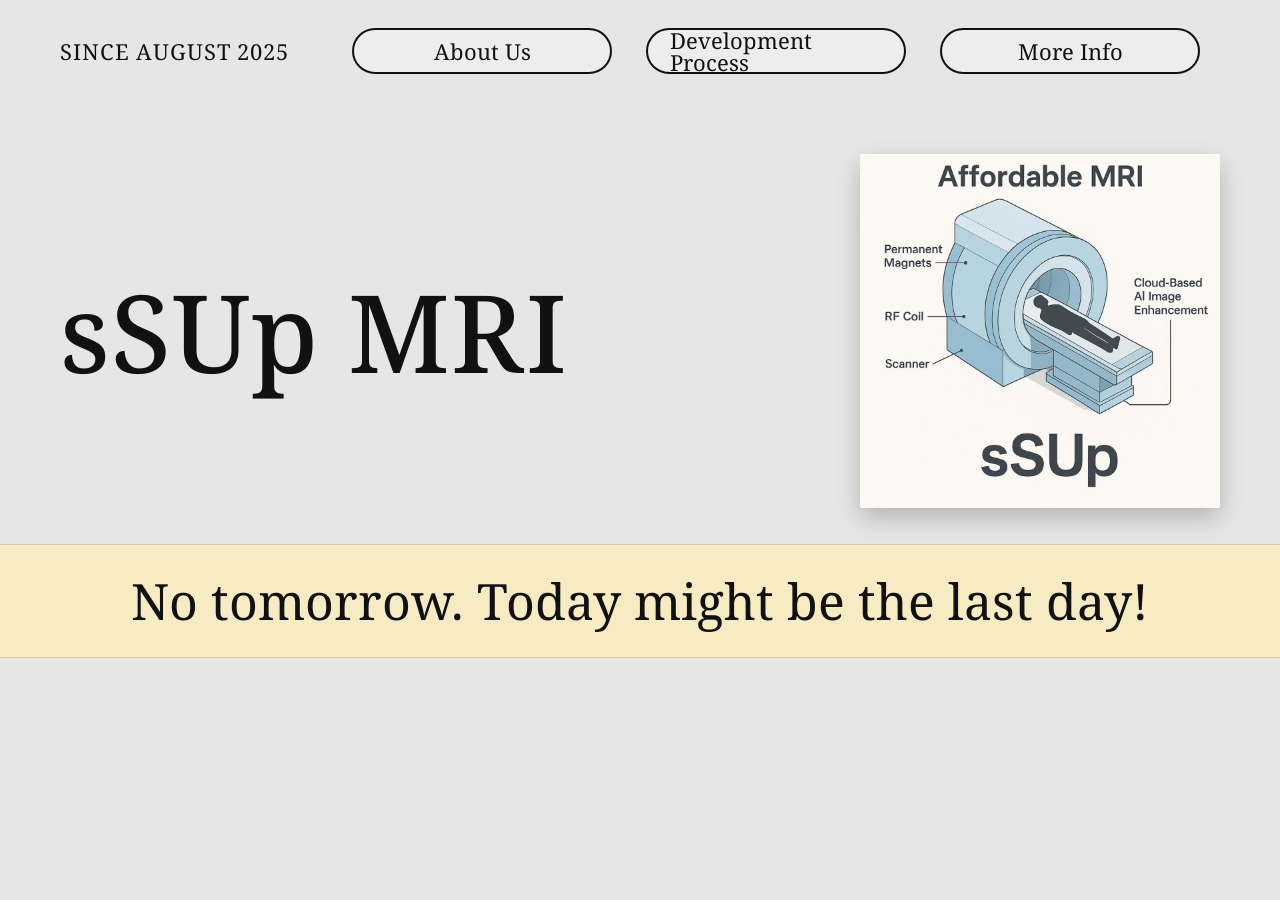
<file: index.html>
<!doctype html>
<html lang="en">
<head>
  <meta charset="utf-8" />
  <meta name="viewport" content="width=device-width,initial-scale=1" />
  <title>sSUp MRI</title>

  <!-- Commercial-safe (SIL OFL) -->
  <link rel="preconnect" href="https://fonts.googleapis.com">
  <link rel="preconnect" href="https://fonts.gstatic.com" crossorigin>
  <link href="https://fonts.googleapis.com/css2?family=Noto+Serif:ital,wght@0,400;0,500;0,700;1,700;1,800&display=swap" rel="stylesheet">

  <link rel="stylesheet" href="css/styles.css" />
</head>
<body>
  <header class="topbar">
    <div class="container">
      <div class="topbar-row">
        <div class="since">SINCE AUGUST 2025</div>

        <nav class="nav-pills" aria-label="Primary">
          <a class="pill" data-pill="about" href="about.html">About Us</a>
          <a class="pill" data-pill="dev" href="development.html">Development Process</a>
          <a class="pill" data-pill="more" href="more.html">More Info</a>
        </nav>

        <div style="width:0px"></div>
      </div>
    </div>
  </header>

  <main class="hero">
    <div class="container">
      <div class="hero-grid">
        <div>
          <div class="hero-title">sSUp MRI</div>
        </div>

        <div class="hero-card">
          <!-- PDF 오른쪽 카드 -->
          <img src="assets/hero/hero-card.png" alt="sSUp MRI card" />
        </div>
      </div>
    </div>

    <section class="banner" aria-label="Quote banner">
      <div class="container">
        <div class="quote">No tomorrow. Today might be the last day!</div>
      </div>
    </section>
  </main>

  <script src="js/main.js"></script>
</body>
</html>
</file>
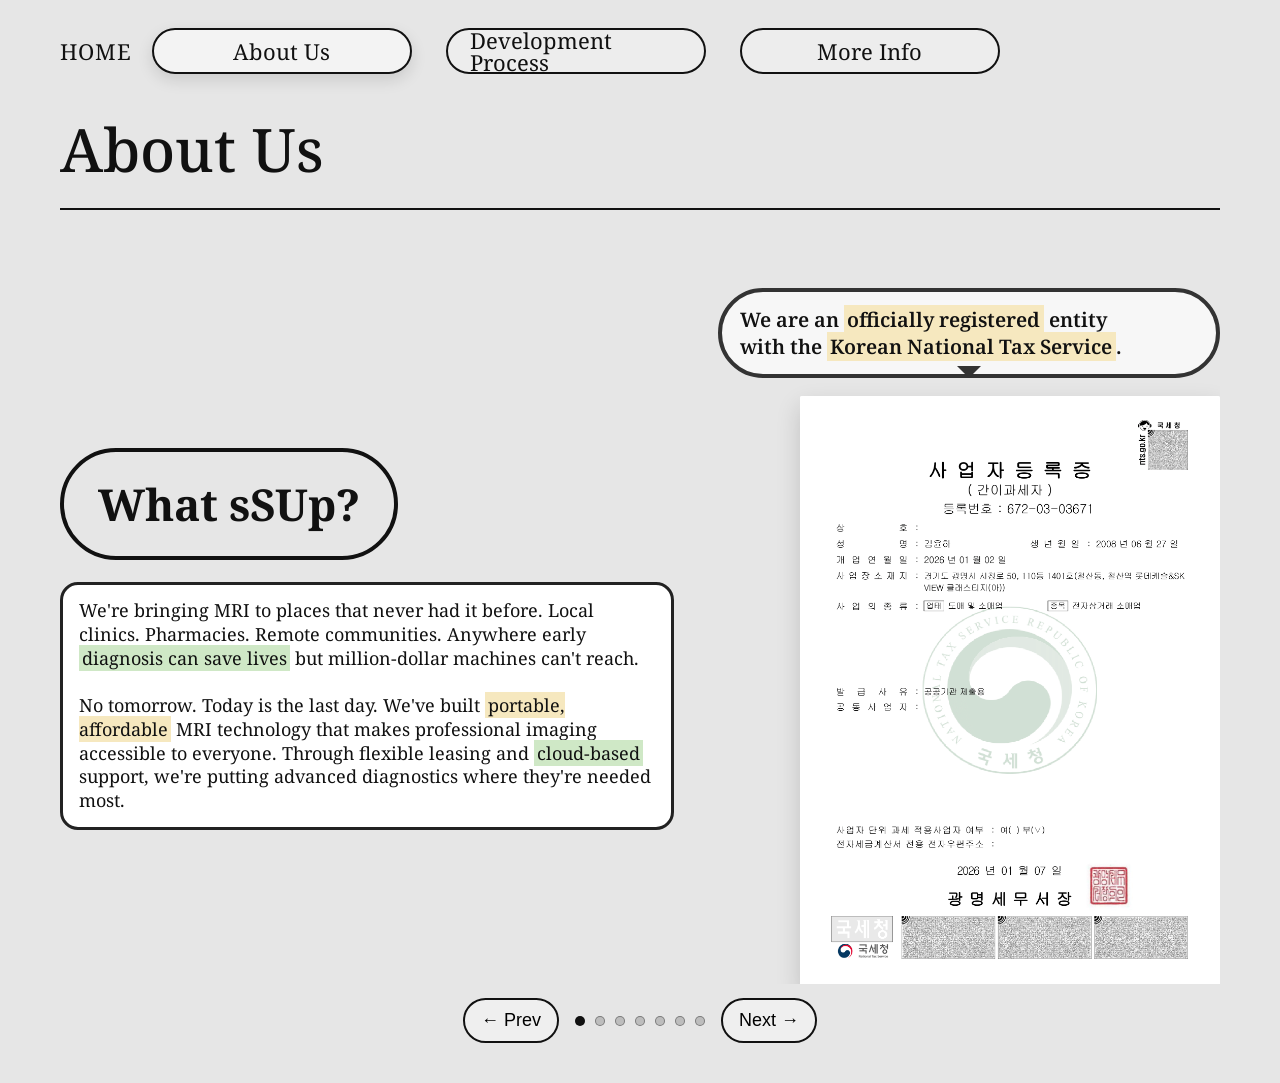
<file: about.html>
<!doctype html>
<html lang="en">
<head>
  <meta charset="utf-8" />
  <meta name="viewport" content="width=device-width,initial-scale=1" />
  <title>About Us — sSUp MRI</title>

  <link rel="preconnect" href="https://fonts.googleapis.com">
  <link rel="preconnect" href="https://fonts.gstatic.com" crossorigin>
  <link href="https://fonts.googleapis.com/css2?family=Noto+Serif:ital,wght@0,400;0,500;0,700;1,700;1,800&display=swap" rel="stylesheet">

  <link rel="stylesheet" href="css/styles.css" />
</head>
<body class="about-page">
  <!-- Top pills (same as index) -->
  <header class="topbar">
    <div class="container">
      <div class="topbar-row">
        <div class="since"><a href="index.html">HOME</a></div>
        <nav class="nav-pills" aria-label="Primary">
          <a class="pill" data-pill="about" href="about.html">About Us</a>
          <a class="pill" data-pill="dev" href="development.html">Development Process</a>
          <a class="pill" data-pill="more" href="more.html">More Info</a>
        </nav>
        <div style="width:240px"></div>
      </div>
    </div>
  </header>

  <main class="page">
    <div class="container">
      <div class="page-title">About Us</div>
      <div class="hr"></div>

      <div class="page-body">
        <section class="deck" data-key="deck:about">
          <div class="deck-viewport">

            <!-- Slide 1 (PDF p2) -->
            <article class="slide is-active">
              <div class="about-grid-1">
                <div>
                  <div class="bubble-oval">What sSUp?</div>

                  <div style="height:22px"></div>

                  <div class="speech-big">
                    We&apos;re bringing MRI to places that never had it before. Local clinics. Pharmacies. Remote communities. Anywhere early
                    <span class="hl-green">diagnosis can save lives</span> but million-dollar machines can&apos;t reach.
                    <br><br>
                    No tomorrow. Today is the last day. We&apos;ve built
                    <span class="hl-cream">portable, affordable</span>
                    MRI technology that makes professional imaging accessible to everyone. Through flexible leasing and
                    <span class="hl-green">cloud-based</span>
                    support, we&apos;re putting advanced diagnostics where they&apos;re needed most.
                  </div>
                </div>

                <div>
                  <div class="bubble-top">
                    We are an <span class="hl-cream">officially registered</span> entity<br>
                    with the <span class="hl-cream">Korean National Tax Service</span>.
                  </div>

                  <div class="doc-card">
                    <img src="assets/about/registration.png" alt="Registration document" />
                  </div>
                </div>
              </div>
            </article>

            <!-- Slide 2 (PDF p3) -->
            <article class="slide">
              <div class="motto">
                <div class="line">BORN FROM A HIGH SCHOOL CLUB,</div>
                <div class="line">WE&apos;VE UNITED OUR BRIGHTEST TALENTS</div>
                <div class="line">TO ENGINEER TECHNOLOGY THAT TRANSFORMS LIVES.</div>
              </div>

              <div class="filmstrip" aria-label="Filmstrip">
                <div class="filmstrip-inner">
                  <div class="film-img"><img src="assets/about/film-1.png" alt="Film image 1"></div>
                  <div class="film-img"><img src="assets/about/film-2.png" alt="Film image 2"></div>
                  <div class="film-img"><img src="assets/about/film-3.png" alt="Film image 3"></div>
                  <div class="film-img"><img src="assets/about/film-4.png" alt="Film image 4"></div>
                </div>
              </div>
            </article>

            <!-- Slide 3 (PDF p4) -->
            <article class="slide">
              <div class="profile">
                <div class="photo"><img src="assets/about/profile-ceo.png" alt="CEO profile"></div>

                <div>
                  <h2 class="name">Yunha Kim</h2>
                  <h1 class="role">CEO</h1>
                  <ul class="bullets">
                    <li>Hankuk Academy of Foreign Studies</li>
                    <li>sSUp (startup in Health Care) CEO</li>
                    <li>0dori (startup in household consumer goods) CFO</li>
                    <li>LEADERS (HAFS management club) captain</li>
                    <li>IMPACT (HAFS physics club) vice captaind</li>
                    <li>Korean Young Physicists’ Tournament 2025 Bronze Prize</li>
                    <li>2025 KPS Physics Camp for High School Girls Silver Prized</li>
                    <li>International Youth Business Competition 2025 Bronze Prize</li>
                    <li>National High School Lacrosse 1st place x2, 2nd place x1</li>
                    <li>HAFS Physics English Essay Contest Gold Prize</li>
                    <li>@youthful.mag.kr interviewer</li>
                  </ul>
                </div>
              </div>
            </article>

            <!-- Slide 4 (PDF p5) -->
            <article class="slide">
              <div class="profile">
                <div class="photo"><img src="assets/about/profile-cpo.png" alt="CPO profile"></div>
                <div>
                  <h2 class="name">Chan Joong Kim</h2>
                  <h1 class="role">CPO</h1>
                  <ul class="bullets">
                    <li>sSUp (startup in Health Care) CPO</li>
                    <li>Graduated from Hankuk Academy of Foreign Studies</li>
                    <li>Selected for early enrollment at the Korea Advanced Institute of Science and Technology (KAIST)</li>
                    <li>Award recipient at Erzähl Mal, a competition hosted by the Goethe-Institut</li>
                    <li>Team Leader, “Yogeoda” at a Youth Entrepreneurship Competition</li>
                    <li>Outstanding Project Awardee, Eureka Research Project</li>
                    <li>School Event Planning Committee Member</li>
                  </ul>
                </div>
              </div>
            </article>

            <!-- Slide 5 (PDF p6) -->
            <article class="slide">
              <div class="profile">
                <div class="photo"><img src="assets/about/profile-coo.png" alt="COO profile"></div>
                <div>
                  <h2 class="name">Chaemin Yue</h2>
                  <h1 class="role">COO</h1>
                  <ul class="bullets">
                    <li>Hankuk Academy of Foreign Studies</li>
                    <li>sSUp (startup in Health Care) COO, CMO</li>
                    <li>Vice chairman of the Youth National Assembly of the Republic of Korea</li>
                    <li>Chairman of the HAFS Student Council</li>
                    <li>INTERLAB(STEM education business Selected as #1 Club in the Region) CEO</li>
                    <li>ARA(Ecology Club) Awarded #1 Environmental Club Nationwide Captain </li>
                    <li>Vice President, HAFS Aerospace Engineering Club "Space Dreamers" Develop CanSat and rocket simultaneously as the 1st Korean HS team</li>
                    <li>Minister of Environment Award x 2 (Captain)</li>
                    <li>2025 KPS Physics Camp for High School Girls Silver Prize</li>
                    <li>Odyssey of the Mind South Korea Gold prize, National Team qualification</li>
                  </ul>
                </div>
              </div>
            </article>

            <!-- Slide 6 (PDF p7) -->
            <article class="slide">
              <div class="profile">
                <div class="photo"><img src="assets/about/profile-cto.png" alt="CTO profile"></div>
                <div>
                  <h2 class="name">Jiu Yun</h2>
                  <h1 class="role">CTO</h1>
                  <ul class="bullets">
                    <li>Hankuk Academy of Foreign Studies</li>
                    <li>sSUp (startup in Health Care) CTO</li>
                    <li>President, HAFS Aerospace Engineering Club "Space Dreamers"</li>
                    <li>President, HAFS Computer Science Club "Binary"</li>
                    <li>Member, HAFS Biomedical Engineering Club "Watson"</li>
                    <li>Lead Systems Engineer, ARION Project which is Model rocket & -CANSAT</li>
                    <li>Leader, FTC Team "Team Machina" which is Qualcomm FTC Scholarship Team</li>
                    <li>Leader, Combat robot federation</li>
                    <li>Global Leader Monitor, 10th & 11th Grade</li>
                    <li>Engineer, School Broadcasting Team “HBS”</li>
                    <li>Personal website:https://jiuyun-engineer.github.io/resume/</li>
                  </ul>
                </div>
              </div>
            </article>

            <!-- Slide 7 (PDF p8) -->
            <article class="slide">
              <div class="profile">
                <div class="photo"><img src="assets/about/profile-cio.png" alt="CIO profile"></div>
                <div>
                  <h2 class="name">Jungwon Kang</h2>
                  <h1 class="role">CIO</h1>
                  <ul class="bullets">
                    <li>Hankuk Academy of Foreign Studies</li>
                    <li>sSUp(startup in Health Care) CIO</li>
                    <li>Software Developer at DECFI(Engineering Club)</li>
                    <li>Rewarded 3rd place in presentation competitionat SNU Engineering Camp</li>
                    <li>3rd place at Korean High School Lacrosse League</li>
                    <li>1st place at HLL tournament (lacrosse tournament)</li>
                    <li>Received award at HAFS for excellent public service</li>
                    <li>HAFS Delegate Council member of 2024</li>
                  </ul>
                </div>
              </div>
            </article>

          </div>

          <div class="deck-controls">
            <button class="btn" data-prev>← Prev</button>
            <div class="dots" aria-label="Slide dots"></div>
            <button class="btn" data-next>Next →</button>
          </div>
        </section>
      </div>
    </div>
  </main>

  <script src="js/main.js"></script>
</body>
</html>
</file>
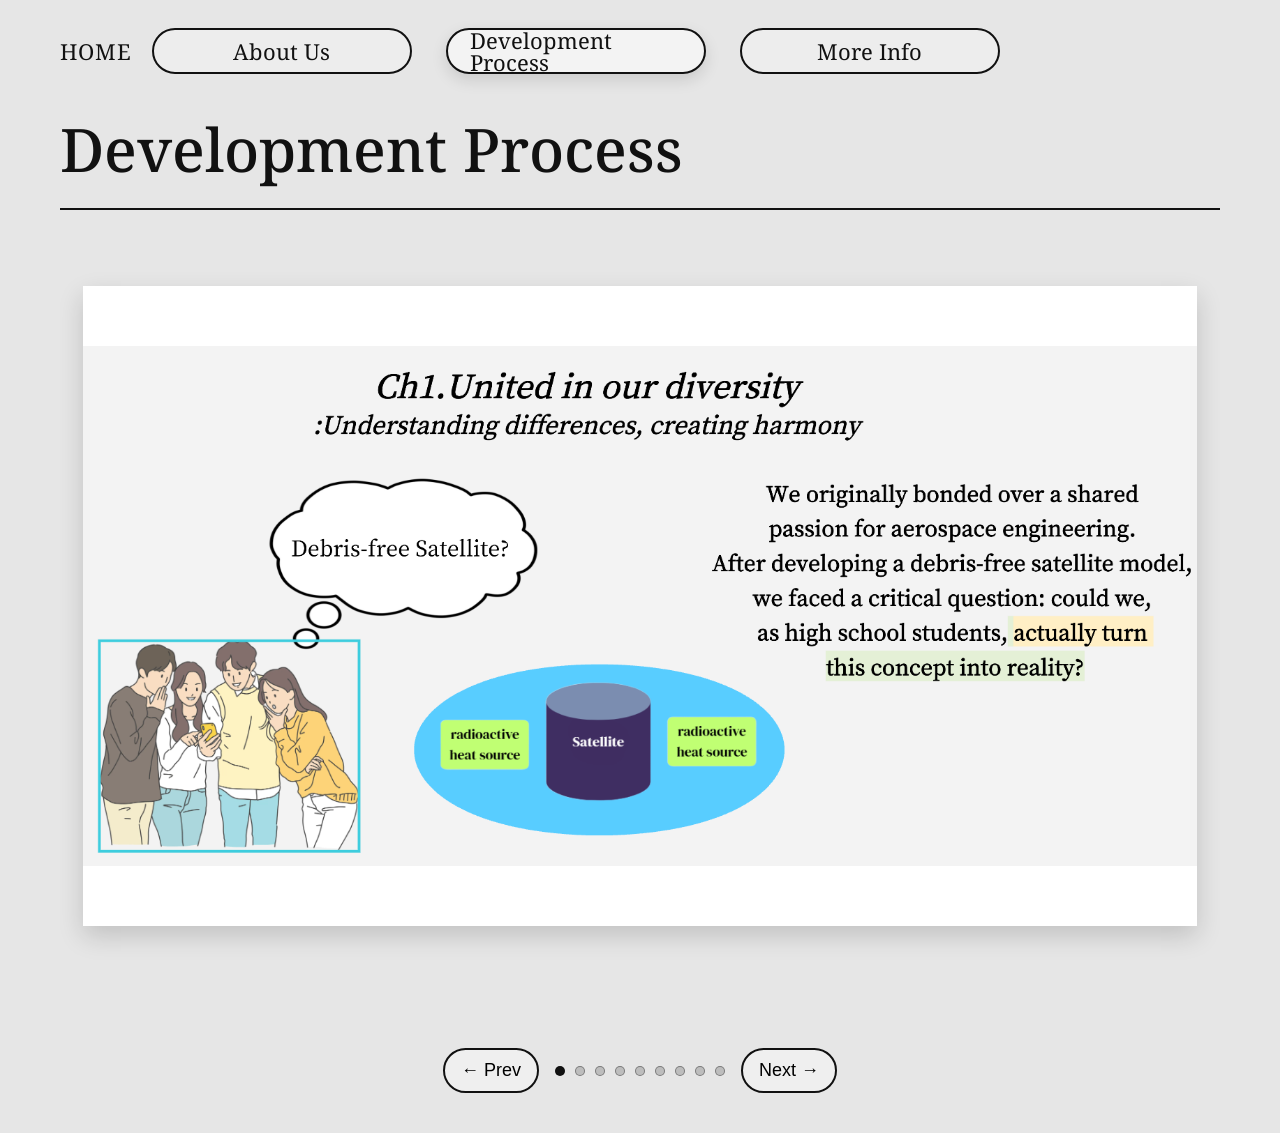
<file: development.html>
<!doctype html>
<html lang="en">
<head>
  <meta charset="utf-8" />
  <meta name="viewport" content="width=device-width,initial-scale=1" />
  <title>Development Process — sSUp MRI</title>

  <link rel="preconnect" href="https://fonts.googleapis.com">
  <link rel="preconnect" href="https://fonts.gstatic.com" crossorigin>
  <link href="https://fonts.googleapis.com/css2?family=Noto+Serif:ital,wght@0,400;0,500;0,700;1,700;1,800&display=swap" rel="stylesheet">

  <link rel="stylesheet" href="css/styles.css" />
</head>
<body class="dev-page">
  <header class="topbar">
    <div class="container">
      <div class="topbar-row">
        <div class="since"><a href="index.html">HOME</a></div>
        <nav class="nav-pills" aria-label="Primary">
          <a class="pill" data-pill="about" href="about.html">About Us</a>
          <a class="pill" data-pill="dev" href="development.html">Development Process</a>
          <a class="pill" data-pill="more" href="more.html">More Info</a>
        </nav>
        <div style="width:240px"></div>
      </div>
    </div>
  </header>

  <main class="page">
    <div class="container">
      <div class="page-title">Development Process</div>
      <div class="hr"></div>

      <div class="page-body">
        <section class="deck" data-key="deck:dev">
          <div class="deck-viewport">
            <article class="slide is-active">
              <img class="pdf-shot" src="assets/development/p01.png" alt="Development slide 1">
            </article>

            <article class="slide">
              <img class="pdf-shot" src="assets/development/p02.png" alt="Development slide 2">
            </article>

            <article class="slide">
              <img class="pdf-shot" src="assets/development/p03.png" alt="Development slide 3">
            </article>

            <article class="slide">
              <img class="pdf-shot" src="assets/development/p04.png" alt="Development slide 4">
            </article>

            <article class="slide">
              <img class="pdf-shot" src="assets/development/p05.png" alt="Development slide 5">
            </article>

            <article class="slide">
              <img class="pdf-shot" src="assets/development/p06.png" alt="Development slide 6">
            </article>

            <article class="slide">
              <img class="pdf-shot" src="assets/development/p07.png" alt="Development slide 7">
            </article>

            <article class="slide">
              <img class="pdf-shot" src="assets/development/p08.png" alt="Development slide 8">
            </article>

            <article class="slide">
              <img class="pdf-shot" src="assets/development/p09.png" alt="Development slide 9">
            </article>

          </div>

          <div class="deck-controls">
            <button class="btn" data-prev>← Prev</button>
            <div class="dots" aria-label="Slide dots"></div>
            <button class="btn" data-next>Next →</button>
          </div>
        </section>
      </div>
    </div>
  </main>

  <script src="js/main.js"></script>
</body>
</html>
</file>
<file: css/styles.css>
/* =========================
   sSup MRI — PDF-like style
   Font: Noto Serif (SIL OFL, commercial OK)
   ========================= */

:root{
  --bg:#e6e6e6;
  --paper:#efefef;
  --ink:#111;
  --muted:#444;

  --line:#111;
  --shadow: 0 10px 24px rgba(0,0,0,.16);

  --pill-bg:#ededed;
  --pill-border:#111;

  --hl-yellow:#f6ef8a;
  --hl-cream:#f6e8bf;
  --hl-green:#cfe8c6;
  --hl-pink:#f3c4b7;

  --banner:#f6e8bf;
  --nav-gap: 34px;

  --maxw: 1320px;
}

*{box-sizing:border-box}
html,body{height:100%}
body{
  margin:0;
  background:var(--bg);
  color:var(--ink);
  font-family: "Noto Serif", "Times New Roman", serif;
}

a{color:inherit; text-decoration:none}
img{max-width:100%; display:block}

/* ---- helpers ---- */
.container{
  width:min(var(--maxw), calc(100% - 120px));
  margin:0 auto;
}
.hr{
  height:2px;
  background:var(--line);
  opacity:1;
  margin:18px 0 0;
}
.hl-yellow{background:var(--hl-yellow); padding:.06em .18em}
.hl-cream{background:var(--hl-cream); padding:.06em .18em}
.hl-green{background:var(--hl-green); padding:.06em .18em}
.hl-pink{background:var(--hl-pink); padding:.06em .18em}

.shadow{box-shadow:var(--shadow)}
.paper{
  background:#f7f4ee;
  border:1px solid rgba(0,0,0,.08);
}

/* =========================
   Top nav (index)
   ========================= */
.topbar{
  padding:28px 0 0;
}
.topbar-row{
  display:flex;
  align-items:center;
  gap:20px;
}

.since{
  margin-right:auto;   /* ✅ HOME(왼쪽) 고정 */
}

.nav-pills{
  margin-left:auto;    /* ✅ 버튼들 오른쪽 정렬 */
}
.since{
  font-size:22px;
  letter-spacing:.04em;
}
.nav-pills{
  display:flex;
  gap:var(--nav-gap);
  align-items:center;
  justify-content:flex-end;  /* ✅ 오른쪽으로 붙임 */
  flex:0;                    /* ✅ 가운데 넓게 먹는거 제거 */
  width:auto;
  margin-left:auto;          /* ✅ 오른쪽 끝으로 밀기 */
}
.pill{
  display:inline-flex;
  align-items:center;
  justify-content:center;

  min-width:260px;     /* ✅ 가로 폭 축소 */
  height:46px;         /* ✅ 높이 줄이기 (중요) */
  padding:0 22px;      /* ✅ 내부 여백 축소 */

  border:2px solid var(--pill-border);
  border-radius:999px;
  background:var(--pill-bg);

  font-size:22px;      /* ✅ 글자 크기 다운 */
  line-height:1;
}
.pill:hover{transform:translateY(-2px); box-shadow:0 6px 16px rgba(0,0,0,.12)}
.pill.active{
  background:#f3f3f3;
  box-shadow:0 6px 16px rgba(0,0,0,.12);
}

/* =========================
   Index hero
   ========================= */
.hero{
  padding:40px 0 0;
}
.hero-grid{
  display:grid;
  grid-template-columns: 1.35fr 1fr;
  align-items:center;
  gap:64px;
  padding:40px 0 0;
}
.hero-title{
  font-size:108px;
  font-weight:500;
  letter-spacing:.01em;
}
.hero-card{
  width:360px;          /* 🔥 핵심: 카드 크기 줄이기 */
  margin-left:auto;
}
.hero-card img{
  width:100%;
  border-radius:2px;
  box-shadow:0 10px 24px rgba(0,0,0,.22);
  background:#fff;
}

.banner{
  margin-top:36px;
  padding:22px 0;
  background:#f7ebc3;              /* ✅ 노란 띠 확실히 */
  border-top:1px solid rgba(0,0,0,.15);
  border-bottom:1px solid rgba(0,0,0,.15);
}

.banner .quote{
  font-size:50px;
  text-align:center;
}

/* =========================
   Page header (About/Dev/More)
   ========================= */
.page{
  padding:34px 0 0;
}
.page-title{
  font-size:60px;
  font-weight:500;
}
.page-body{
  padding:26px 0 40px;
}

/* =========================
   Deck (PDF slide-like pages inside About/Dev/More)
   no scroll feeling: each slide is "screen"
   ========================= */
.deck{
  position:relative;
  margin-top:18px;
}
.deck-viewport{
  position:relative;
  height: calc(100vh - 190px); /* header + underline + controls */
  min-height: 680px;
  overflow:hidden;
}
.slide{
  position:absolute;
  inset:0;
  padding:26px 0 0;
  opacity:0;
  pointer-events:none;
  transform: translateX(12px);
  transition: opacity .18s ease, transform .18s ease;
}
.slide.is-active{
  opacity:1;
  pointer-events:auto;
  transform: translateX(0);
}

/* deck controls */
.deck-controls{
  display:flex;
  align-items:center;
  justify-content:center;
  gap:16px;
  margin-top:14px;
  user-select:none;
}
.btn{
  border:2px solid #111;
  background:#efefef;
  padding:10px 16px;
  border-radius:999px;
  font-size:18px;
  cursor:pointer;
}
.btn:active{transform:translateY(1px)}
.dots{
  display:flex;
  gap:10px;
  align-items:center;
}
.dot{
  width:10px;height:10px;border-radius:999px;
  background:#bdbdbd;
  border:1px solid rgba(0,0,0,.35);
  cursor:pointer;
}
.dot.active{background:#111}

/* =========================
   About slides — speech bubbles / film strip / profiles
   ========================= */
.about-grid-1{
  display:grid;
  grid-template-columns: 1.1fr .9fr;
  gap:44px;
  align-items:center;
  padding-top:8px;
}
.bubble-oval{
  border:4px solid #111;
  border-radius:999px;
  background:transparent;
  padding:22px 34px;
  display:inline-block;
  font-size:44px;
  font-weight:700;
  width:max-content;
}
.bubble-top{
  position:relative;
  border:10px solid #333;
  border-radius:999px;
  padding:18px 26px;
  background:#f7f7f7;
  font-size:26px;
  font-weight:600;
  max-width:620px;
  margin:0 auto 18px;
}
.bubble-top:after{
  content:"";
  position:absolute;
  left:50%;
  bottom:-26px;
  transform:translateX(-50%);
  width:0;height:0;
  border:18px solid transparent;
  border-top-color:#333;
}
.speech-big{
  position:relative;
  background:#fff;
  border-radius:18px;
  border:6px solid #222;
  padding:20px 22px;
  font-size:20px;
  line-height:1.32;
}
.speech-big:after{
  /* 기존: bottom -30px / border 22px */
  bottom:-22px;
  border:16px solid transparent;
  border-top-color:#222;
}
.speech-big:before{
  /* 기존: bottom -22px / border 18px */
  bottom:-16px;
  border:13px solid transparent;
  border-top-color:#fff;
}
.doc-card{
  width:420px;
  margin-left:auto;
  background:#fff;
  box-shadow:var(--shadow);
  border-radius:2px;
  overflow:hidden;
}
.doc-card img{width:100%}

/* about slide 2 (motto + film) */
.motto{
  text-align:center;
  padding-top:40px;
}
.motto .line{
  font-size:52px;
  font-style:italic;
  font-weight:800;
  letter-spacing:.01em;
  margin:18px 0;
}
.filmstrip{
  margin-top:44px;
  background:#111;
  padding:18px 0;
  border-top:10px solid #111;
  border-bottom:10px solid #111;
}
.filmstrip-inner{
  display:grid;
  grid-template-columns: repeat(4, 1fr);
  gap:28px;
  align-items:center;
  width:min(var(--maxw), calc(100% - 120px));
  margin:0 auto;
}
.film-img{
  background:#fff;
  height:210px;
  box-shadow:0 10px 20px rgba(0,0,0,.24);
  overflow:hidden;
}
.film-img img{width:100%;height:100%;object-fit:cover}

/* sprocket holes */
.filmstrip:before, .filmstrip:after{
  content:"";
  display:block;
  height:10px;
  background:
    repeating-linear-gradient(90deg,
      transparent 0 36px,
      #fff 36px 80px,
      transparent 80px 120px);
  opacity:.95;
}
.filmstrip:before{margin-bottom:12px}
.filmstrip:after{margin-top:12px}

/* profiles */
/* profiles — FIXED (텍스트 축소) */
.profile{
  display:grid;
  grid-template-columns: 440px 1fr;
  gap:40px;                 /* 기존 56px ↓ */
  align-items:center;
  padding-top:8px;
}

.profile .name{
  font-size:36px;           /* 52px → 36px */
  font-style:italic;
  margin:0 0 6px;
}

.profile .role{
  font-size:56px;           /* 92px → 56px 🔥 */
  font-weight:800;
  letter-spacing:.01em;
  color:#1e2234;
  margin:0 0 10px;
}

.profile .bullets{
  font-size:16px;           /* 28px → 16px 🔥 */
  line-height:1.35;
  color:#222;
  padding-left:22px;
}

.profile .bullets li{
  margin:4px 0;
}
.profile .photo{
  width:440px;
  height:440px;
  background:#fff;
  box-shadow:var(--shadow);
  overflow:hidden;
}
.profile .photo img{
  width:100%;
  height:100%;
  object-fit: cover;
  object-position: center top; /* 얼굴 쪽 보존 */
}

/* =========================
   Development slides (layouts)
   ========================= */
.chapter-title{
  text-align:center;
  padding-top:20px;
}
.chapter-title h2{
  margin:0;
  font-size:56px;
  font-style:italic;
  font-weight:800;
}
.chapter-title p{
  margin:8px 0 0;
  font-size:38px;
  font-style:italic;
  font-weight:700;
}

.dev-two{
  display:grid;
  grid-template-columns: 1fr 1fr;
  gap:46px;
  align-items:center;
  padding-top:34px;
}
.thought{
  position:relative;
  width:max-content;
  background:#fff;
  border:3px solid #111;
  border-radius:999px;
  padding:18px 26px;
  font-size:34px;
  margin:0 auto 18px;
}
.thought:before{
  content:"";
  position:absolute;
  left:70px;
  bottom:-22px;
  width:18px;height:18px;
  border:3px solid #111;
  background:#fff;
  border-radius:999px;
}
.thought:after{
  content:"";
  position:absolute;
  left:48px;
  bottom:-44px;
  width:12px;height:12px;
  border:3px solid #111;
  background:#fff;
  border-radius:999px;
}
.dev-para{
  text-align:center;
  font-size:32px;
  line-height:1.35;
}
.overlap-stack{
  position:relative;
  width:760px;
  max-width:100%;
  margin:0 auto;
  height:420px;
}
.overlap-stack img{
  position:absolute;
  background:#fff;
  box-shadow:var(--shadow);
}
.overlap-stack img.a{left:0; top:110px; width:300px}
.overlap-stack img.b{left:160px; top:40px; width:560px}

/* centered big image */
.center-figure{
  width:min(980px, 92%);
  margin:34px auto 0;
  box-shadow:var(--shadow);
  background:#fff;
}

/* Why MRI layout */
.why-row{
  padding-top:20px;
}
.why-label{
  display:inline-block;
  font-size:56px;
  font-style:italic;
  font-weight:800;
  background:var(--hl-yellow);
  padding:.08em .18em;
  margin:10px 0 18px;
}
.why-topimgs{
  display:grid;
  grid-template-columns: 1fr 1fr 1fr;
  gap:36px;
  align-items:end;
  width:min(1000px, 95%);
  margin:0 auto 18px;
}
.small-cap{
  text-align:center;
  font-size:20px;
  letter-spacing:.08em;
  margin-bottom:8px;
}
.why-img{
  height:160px;
  background:#fff;
  box-shadow:0 10px 18px rgba(0,0,0,.14);
  overflow:hidden;
}
.why-img img{width:100%;height:100%;object-fit:contain;background:#fff}
.why-text{
  width:min(1180px, 96%);
  margin:0 auto;
  font-size:28px;
  line-height:1.6;
  text-align:center;
}

/* Business model / leasing two-col */
.biz-grid{
  display:grid;
  grid-template-columns: .9fr 1.1fr;
  gap:44px;
  align-items:center;
  padding-top:26px;
}
.biz-hl{
  display:inline-block;
  font-size:54px;
  font-style:italic;
  font-weight:800;
  background:var(--hl-yellow);
  padding:.08em .18em;
  margin:0 0 18px;
}
.biz-left p{
  font-size:18px;
  line-height:1.75;
  text-align:center;
}
.biz-left h3{
  font-size:44px;
  font-weight:700;
  margin:10px 0 14px;
  text-align:center;
}
.table-img{
  width:100%;
  background:#fff;
  box-shadow:var(--shadow);
}

/* =========================
   More slides
   ========================= */
.big-word{
  font-size:140px;
  font-weight:500;
  margin:40px 0 10px;
}
.heart{
  width:240px;
  height:220px;
  background:#f2c3b8;
  clip-path: path("M120 210 C20 150, 0 95, 35 60 C65 30, 105 40, 120 70 C135 40, 175 30, 205 60 C240 95, 220 150, 120 210 Z");
}
.more-support{
  display:grid;
  grid-template-columns: 1fr 300px;
  gap:30px;
  align-items:start;
  padding-top:40px;
}
.more-text{
  font-size:30px;
  line-height:1.35;
  margin-top:14px;
}
.contact-grid{
  display:grid;
  grid-template-columns: 1fr 1fr;
  gap:40px;
  align-items:center;
  padding-top:40px;
}
.icon-row{
  display:flex;
  align-items:center;
  gap:26px;
  margin:28px 0;
}
.icon{
  width:110px;
  height:110px;
}
.contact-text{
  font-size:42px;
}
.youtube-box{
  display:flex;
  flex-direction:column;
  gap:18px;
  align-items:flex-start;
}
.youtube-icon{
  width:180px;
  height:130px;
}

/* =========================
   Responsive tweaks
   ========================= */
@media (max-width: 1100px){
  .container{width:min(var(--maxw), calc(100% - 48px))}
  .pill{min-width:220px; font-size:22px; height:52px}
  .hero-title{font-size:78px;/* 🔥 PDF 느낌 크기 */}
  .banner .quote{font-size:48px}
  .hero-grid{grid-template-columns: 1fr}
  .hero-card{margin:0}
  .deck-viewport{height:auto; min-height:0; overflow:visible}
  .slide{position:relative; opacity:1; pointer-events:auto; transform:none}
  .deck-controls{display:none}
  /* On small screens, allow natural scroll inside page */
}

/* ===== About Us 잘림 FIX (About만 스크롤 허용) ===== */

/* 1) About 페이지에서만 화면 고정/잘림을 풀기 */
body.about-page{
  overflow-y: auto !important;
}

/* 2) About 페이지 wrapper/viewport가 100vh + hidden이면 풀기 */
body.about-page .page,
body.about-page .stage,
body.about-page .screen,
body.about-page .viewport,
body.about-page .wrapper{
  height: auto !important;
  min-height: 100vh !important;
  overflow: visible !important;
}

/* 3) About 메인 레이아웃도 아래로 늘어나게 */
body.about-page .about-container,
body.about-page .about-grid,
body.about-page .about-row{
  height: auto !important;
  overflow: visible !important;
  align-items: flex-start !important;
}

/* 4) 카드/오른쪽 이미지가 내부에서 잘리는 경우까지 방지 */
body.about-page .about-left,
body.about-page .about-right,
body.about-page .about-card,
body.about-page .proof-wrap,
body.about-page .reg-wrap{
  height: auto !important;
  max-height: none !important;
  overflow: visible !important;
}

body.about-page img{
  max-width: 100%;
  height: auto;
  object-fit: contain;
}

/* ===== Keep slide navigation, only fix sizing for About ===== */

/* 덱 뷰포트가 너무 낮아서 잘리는 게 핵심 → 높이 늘리기 */
.deck-viewport{
  height: calc(100vh - 120px);  /* 기존 190px였으면 너무 작음 */
  overflow: hidden;
}

/* 상단 바 높이가 실제로 더 작다면 여기 값을 더 줄일수록(=120→100) 뷰포트가 커짐 */
@media (max-width: 920px){
  body.about-page .deck-viewport{
    height: calc(100vh - 96px);
  }
}

/* About 슬라이드에서만 전체를 살짝 축소해서 한 화면에 다 들어오게 */
body.about-page .slide-inner{
  transform: scale(0.88);
  transform-origin: top center;
}

/* 축소하면 아래 공간이 남는 느낌이 들어서 약간 위로 올림 */
body.about-page .slide-inner{
  margin-top: -12px;
}

/* ===== About: speech bubble border refine (thin & clean) ===== */
body.about-page .speech-big{
  border-width: 3px;        /* ⬅ 핵심: 기존 5~8px → 3px */
  padding: 14px 16px;       /* 테두리 얇아졌으니 여백도 같이 줄임 */
  font-size: 18px;          /* 이미 맞춰둔 값 유지 */
}

/* 꼬리(삼각형)도 같이 얇게 */
body.about-page .speech-big:after{
  border-width: 10px;       /* 외곽 */
  bottom: -14px;
}

body.about-page .speech-big:before{
  border-width: 8px;        /* 안쪽(흰색) */
  bottom: -11px;
}

/* 오른쪽 위 말풍선(bubble-top) 테두리 얇게 */
body.about-page .bubble-top{
  border-width: 4px;
  padding: 14px 18px;
  font-size: 20px;
}

body.about-page .bubble-top:after{
  bottom:-16px;
  border-width: 12px;
  border-top-color:#333;
}

/* =========================
   About - Slide 2 only (motto + filmstrip)
   Fix slight bottom clipping while keeping slide (no scroll)
   ========================= */

/* (선택) about 페이지에서만 뷰포트 조금 더 확보 */
.about-page .deck-viewport{
  height: calc(100vh - 170px); /* 기존 190px → 170px로 20px 여유 */
}

/* about.html에서 slide2는 두 번째 article.slide */
.about-page .deck[data-key="deck:about"] .deck-viewport > .slide:nth-child(2){
  padding-top: 10px; /* 기존 slide padding-top 26px보다 더 타이트하게 */
}

/* 큰 슬로건(3줄) 전체 크기 다운 */
.about-page .deck[data-key="deck:about"] .deck-viewport > .slide:nth-child(2) .motto{
  padding-top: 18px; /* 기존 40px ↓ */
}

.about-page .deck[data-key="deck:about"] .deck-viewport > .slide:nth-child(2) .motto .line{
  font-size: clamp(34px, 3.1vw, 46px); /* 기존 52px ↓ + 화면에 따라 자동 */
  margin: 10px 0;                      /* 기존 18px ↓ */
  line-height: 1.05;
}

/* 필름스트립도 살짝 압축 */
.about-page .deck[data-key="deck:about"] .deck-viewport > .slide:nth-child(2) .filmstrip{
  margin-top: 22px;     /* 기존 44px ↓ */
  padding: 12px 0;      /* 기존 18px ↓ */
  border-top: 8px solid #111;   /* 기존 10px ↓ */
  border-bottom: 8px solid #111;/* 기존 10px ↓ */
}

/* 스프로킷 줄 두께/여백 조금 다운 */
.about-page .deck[data-key="deck:about"] .deck-viewport > .slide:nth-child(2) .filmstrip:before,
.about-page .deck[data-key="deck:about"] .deck-viewport > .slide:nth-child(2) .filmstrip:after{
  height: 8px; /* 기존 10px ↓ */
}
.about-page .deck[data-key="deck:about"] .deck-viewport > .slide:nth-child(2) .filmstrip:before{ margin-bottom: 8px; }
.about-page .deck[data-key="deck:about"] .deck-viewport > .slide:nth-child(2) .filmstrip:after{ margin-top: 8px; }

/* 내부 간격/이미지 높이 다운 */
.about-page .deck[data-key="deck:about"] .deck-viewport > .slide:nth-child(2) .filmstrip-inner{
  gap: 18px; /* 기존 28px ↓ */
}

.about-page .deck[data-key="deck:about"] .deck-viewport > .slide:nth-child(2) .film-img{
  height: 180px; /* 기존 210px ↓ */
}

/* ===== Team member slide: text compacting fix ===== */

/* 이름 */
.team-info .team-name {
  font-size: 38px;      /* 기존보다 줄임 */
  margin-bottom: 8px;
}

/* 직책 (CEO, CPO 등) */
.team-info .team-role {
  font-size: 64px;      /* 이게 제일 컸음 */
  margin-bottom: 18px;
}

/* 경력 리스트 전체 */
.team-info ul {
  font-size: 15px;      /* 핵심: 많이 줄임 */
  line-height: 1.35;    /* 줄간격 압축 */
}

/* bullet 하나하나 간격 */
.team-info ul li {
  margin-bottom: 6px;
}

/* ===== Development: screenshot slides (PDF 캡쳐 그대로 보여주기) ===== */
.dev-page .slide{
  padding: 18px 0 0; /* 기본 26px보다 살짝 줄여서 공간 확보 */
}

.dev-page .pdf-shot{
  width: min(1200px, 96%);
  height: calc(100vh - 260px);  /* 헤더/타이틀/컨트롤 감안 */
  margin: 14px auto 0;
  display: block;

  object-fit: contain;  /* ✅ 안 잘리게 */
  background: #fff;
  box-shadow: var(--shadow);
}
</file>
